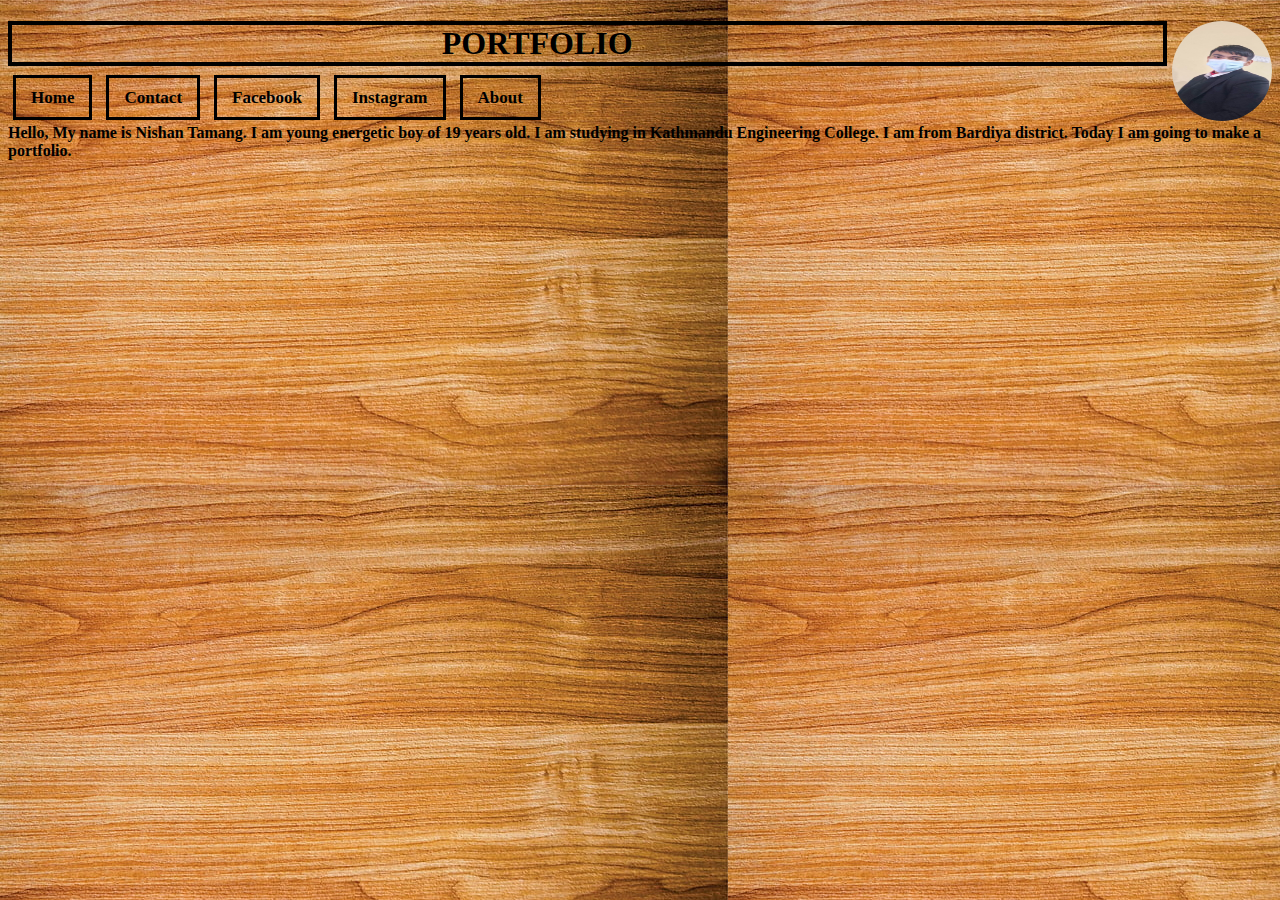
<file: index.html>
<!DOCTYPE html>
<html lang="en">
<head>
    <meta charset="UTF-8">
    <meta name="viewport" content="width=device-width, initial-scale=1.0">
    <title>Nishan</title>
    <link rel="stylesheet" type="text/css" href="style.css">
    </head>
<body>
    <header> <img src="nishan.jpg" alt="nishan Tamang"></header>
    <h1>PORTFOLIO</h1>
    <div class="navbar">
        <a href="index.html">Home</a>
        <a href="contact.html">Contact</a>
        <a href="https://www.facebook.com/nishan.tmg4" target="_blank">Facebook</a>
        <a href="https://www.instagram.com/nishantmg88" target="_blank">Instagram</a>
        <a href="about.html">About</a>
    </div>
    <p>Hello, My name is Nishan Tamang. I am young energetic boy of 19 years old. I am studying in Kathmandu Engineering College. I am from Bardiya district. Today I am going to make a portfolio.</p>
    

</body>
</html>
</file>
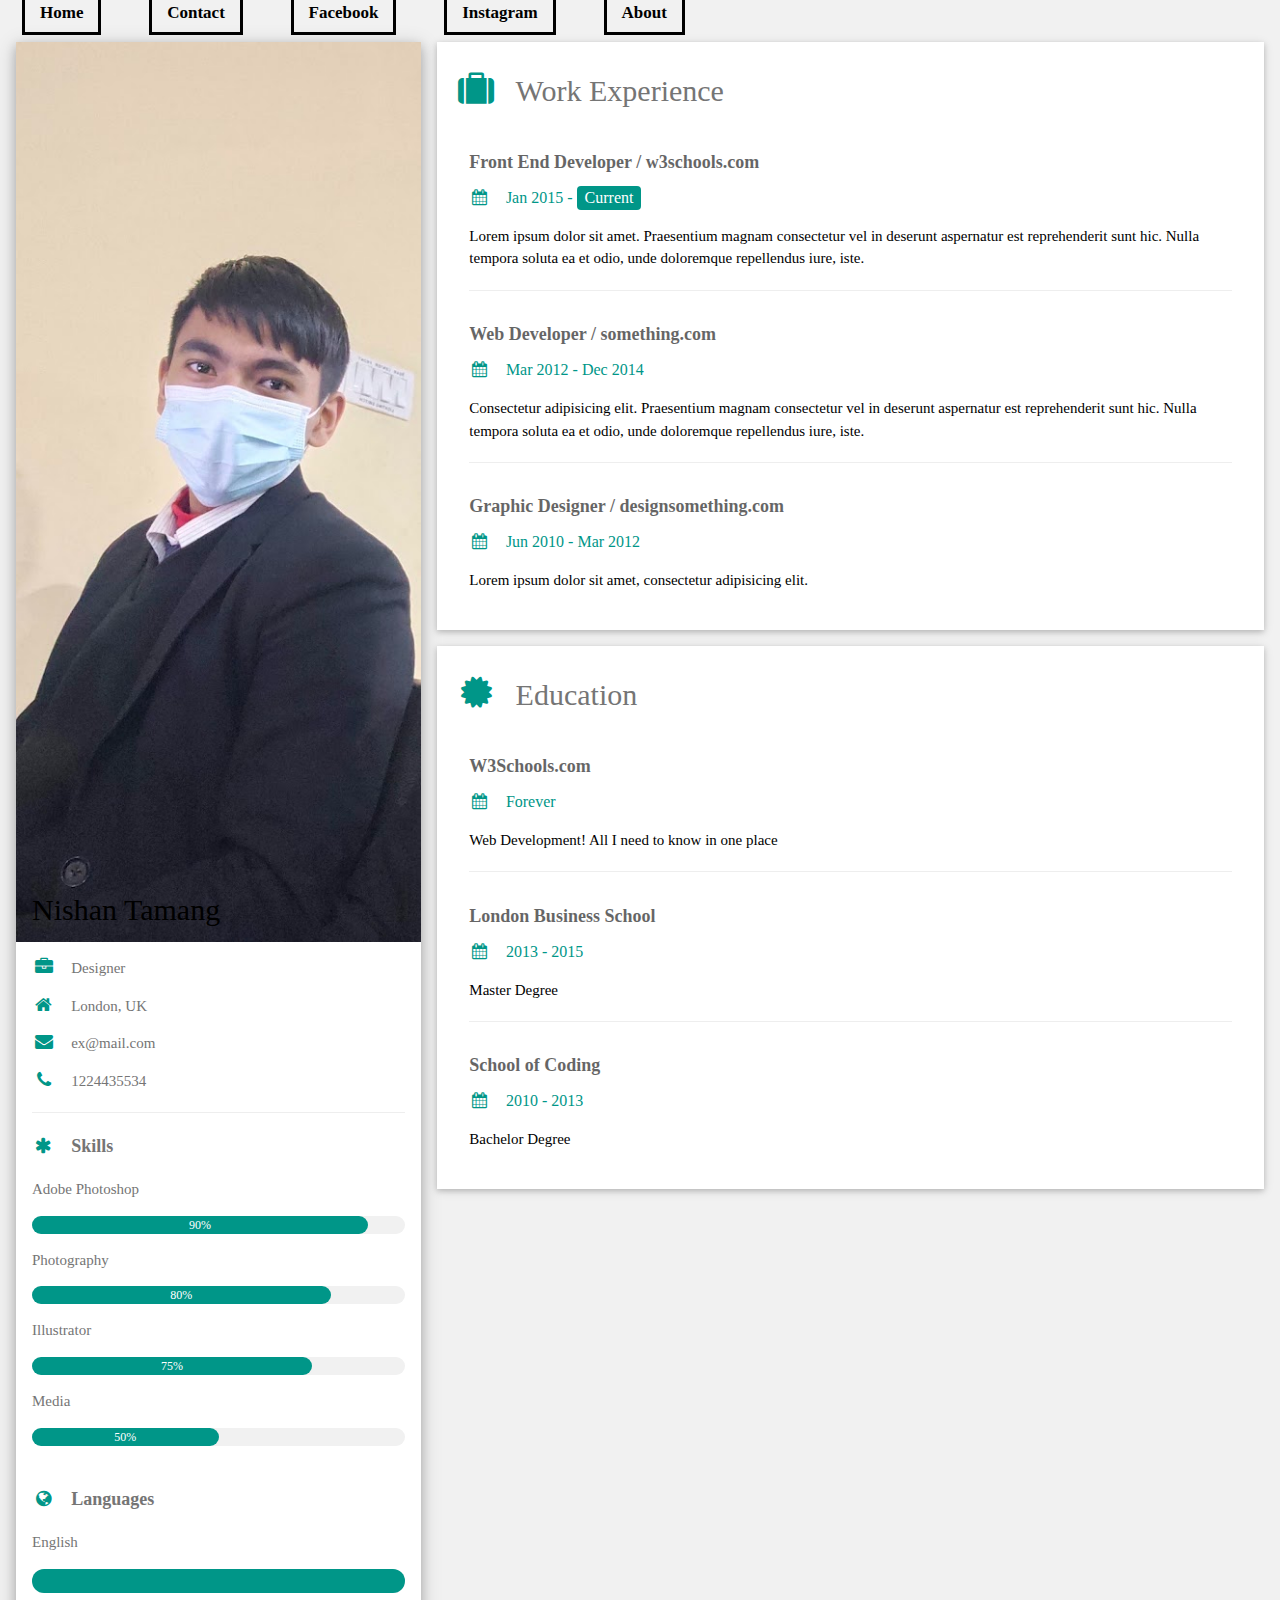
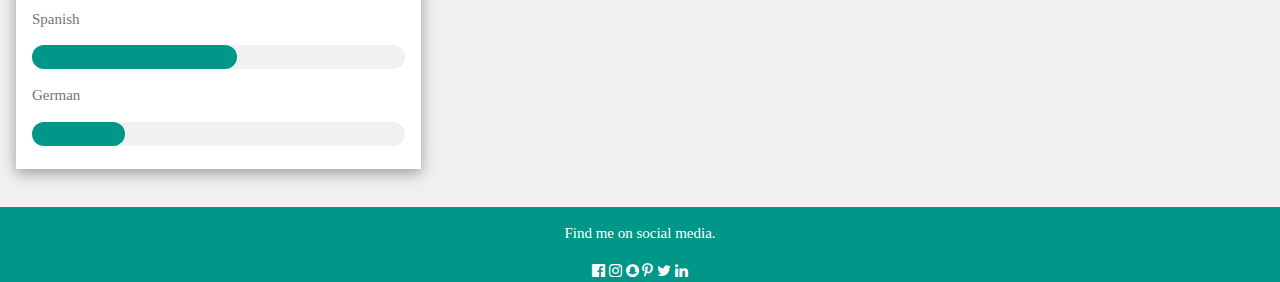
<file: about.html>
<!DOCTYPE html>
<html>
  <head>
    <title>Nishan</title>
    <meta charset="UTF-8">
    <meta name="viewport" content="width=device-width, initial-scale=1">
    <link rel="stylesheet" href="https://www.w3schools.com/w3css/4/w3.css">
    <link rel='stylesheet' href='https://fonts.googleapis.com/css?family=Roboto'>
    <link rel="stylesheet" href="https://cdnjs.cloudflare.com/ajax/libs/font-awesome/4.7.0/css/font-awesome.min.css">
    <style>
        h1{
    border: solid 4px black;
    padding-left: 34%;
    margin-right: 105px;
}
div a{
    text-decoration: none;
    color: black;
    font-weight: bold;
    font-size: 17px;
    padding: 10px 15px 10px 15px;
    border: solid black;
    margin:22px;
    &:hover{
    background-color: yellow;
    color:red;
    }
    
}
    html,body,h1,h2,h3,h4,h5,h6 {font-family: "Times New Roman", sans-serif}
    </style>
  </head>
<body class="w3-light-grey">
    <div class="navbar">
        <a href="index.html">Home</a>
        <a href="contact.html">Contact</a>
        <a href="https://www.facebook.com/nishan.tmg4" target="_blank">Facebook</a>
        <a href="https://www.instagram.com/nishantmg88" target="_blank">Instagram</a>
        <a href="about.html">About</a>
    </div>

<!-- Page Container -->
<div class="w3-content w3-margin-top" style="max-width:1400px;">

  <!-- The Grid -->
  <div class="w3-row-padding">
  
    <!-- Left Column -->
    <div class="w3-third">
    
      <div class="w3-white w3-text-grey w3-card-4">
        <div class="w3-display-container">
          <img src="nishan.jpg" style="width:100%;"alt="Avatar">
          <div class="w3-display-bottomleft w3-container w3-text-black">
            <h2>Nishan Tamang</h2>
          </div>
        </div>
        <div class="w3-container">
          <p><i class="fa fa-briefcase fa-fw w3-margin-right w3-large w3-text-teal"></i>Designer</p>
          <p><i class="fa fa-home fa-fw w3-margin-right w3-large w3-text-teal"></i>London, UK</p>
          <p><i class="fa fa-envelope fa-fw w3-margin-right w3-large w3-text-teal"></i>ex@mail.com</p>
          <p><i class="fa fa-phone fa-fw w3-margin-right w3-large w3-text-teal"></i>1224435534</p>
          <hr>

          <p class="w3-large"><b><i class="fa fa-asterisk fa-fw w3-margin-right w3-text-teal"></i>Skills</b></p>
          <p>Adobe Photoshop</p>
          <div class="w3-light-grey w3-round-xlarge w3-small">
            <div class="w3-container w3-center w3-round-xlarge w3-teal" style="width:90%">90%</div>
          </div>
          <p>Photography</p>
          <div class="w3-light-grey w3-round-xlarge w3-small">
            <div class="w3-container w3-center w3-round-xlarge w3-teal" style="width:80%">
              <div class="w3-center w3-text-white">80%</div>
            </div>
          </div>
          <p>Illustrator</p>
          <div class="w3-light-grey w3-round-xlarge w3-small">
            <div class="w3-container w3-center w3-round-xlarge w3-teal" style="width:75%">75%</div>
          </div>
          <p>Media</p>
          <div class="w3-light-grey w3-round-xlarge w3-small">
            <div class="w3-container w3-center w3-round-xlarge w3-teal" style="width:50%">50%</div>
          </div>
          <br>

          <p class="w3-large w3-text-theme"><b><i class="fa fa-globe fa-fw w3-margin-right w3-text-teal"></i>Languages</b></p>
          <p>English</p>
          <div class="w3-light-grey w3-round-xlarge">
            <div class="w3-round-xlarge w3-teal" style="height:24px;width:100%"></div>
          </div>
          <p>Spanish</p>
          <div class="w3-light-grey w3-round-xlarge">
            <div class="w3-round-xlarge w3-teal" style="height:24px;width:55%"></div>
          </div>
          <p>German</p>
          <div class="w3-light-grey w3-round-xlarge">
            <div class="w3-round-xlarge w3-teal" style="height:24px;width:25%"></div>
          </div>
          <br>
        </div>
      </div><br>

    <!-- End Left Column -->
    </div>

    <!-- Right Column -->
    <div class="w3-twothird">
    
      <div class="w3-container w3-card w3-white w3-margin-bottom">
        <h2 class="w3-text-grey w3-padding-16"><i class="fa fa-suitcase fa-fw w3-margin-right w3-xxlarge w3-text-teal"></i>Work Experience</h2>
        <div class="w3-container">
          <h5 class="w3-opacity"><b>Front End Developer / w3schools.com</b></h5>
          <h6 class="w3-text-teal"><i class="fa fa-calendar fa-fw w3-margin-right"></i>Jan 2015 - <span class="w3-tag w3-teal w3-round">Current</span></h6>
          <p>Lorem ipsum dolor sit amet. Praesentium magnam consectetur vel in deserunt aspernatur est reprehenderit sunt hic. Nulla tempora soluta ea et odio, unde doloremque repellendus iure, iste.</p>
          <hr>
        </div>
        <div class="w3-container">
          <h5 class="w3-opacity"><b>Web Developer / something.com</b></h5>
          <h6 class="w3-text-teal"><i class="fa fa-calendar fa-fw w3-margin-right"></i>Mar 2012 - Dec 2014</h6>
          <p>Consectetur adipisicing elit. Praesentium magnam consectetur vel in deserunt aspernatur est reprehenderit sunt hic. Nulla tempora soluta ea et odio, unde doloremque repellendus iure, iste.</p>
          <hr>
        </div>
        <div class="w3-container">
          <h5 class="w3-opacity"><b>Graphic Designer / designsomething.com</b></h5>
          <h6 class="w3-text-teal"><i class="fa fa-calendar fa-fw w3-margin-right"></i>Jun 2010 - Mar 2012</h6>
          <p>Lorem ipsum dolor sit amet, consectetur adipisicing elit. </p><br>
        </div>
      </div>

      <div class="w3-container w3-card w3-white">
        <h2 class="w3-text-grey w3-padding-16"><i class="fa fa-certificate fa-fw w3-margin-right w3-xxlarge w3-text-teal"></i>Education</h2>
        <div class="w3-container">
          <h5 class="w3-opacity"><b>W3Schools.com</b></h5>
          <h6 class="w3-text-teal"><i class="fa fa-calendar fa-fw w3-margin-right"></i>Forever</h6>
          <p>Web Development! All I need to know in one place</p>
          <hr>
        </div>
        <div class="w3-container">
          <h5 class="w3-opacity"><b>London Business School</b></h5>
          <h6 class="w3-text-teal"><i class="fa fa-calendar fa-fw w3-margin-right"></i>2013 - 2015</h6>
          <p>Master Degree</p>
          <hr>
        </div>
        <div class="w3-container">
          <h5 class="w3-opacity"><b>School of Coding</b></h5>
          <h6 class="w3-text-teal"><i class="fa fa-calendar fa-fw w3-margin-right"></i>2010 - 2013</h6>
          <p>Bachelor Degree</p><br>
        </div>
      </div>

    <!-- End Right Column -->
    </div>
    
  <!-- End Grid -->
  </div>
  
  <!-- End Page Container -->
</div>

<!-- Footer. This section contains an ad for W3Schools Spaces. You can leave it to support us. -->
<footer class="w3-container w3-teal w3-center w3-margin-top">
  <p>Find me on social media.</p>
  <i class="fa fa-facebook-official w3-hover-opacity"></i>
  <i class="fa fa-instagram w3-hover-opacity"></i>
  <i class="fa fa-snapchat w3-hover-opacity"></i>
  <i class="fa fa-pinterest-p w3-hover-opacity"></i>
  <i class="fa fa-twitter w3-hover-opacity"></i>
  <i class="fa fa-linkedin w3-hover-opacity"></i>
 </footer>
</body>
</html>
</file>
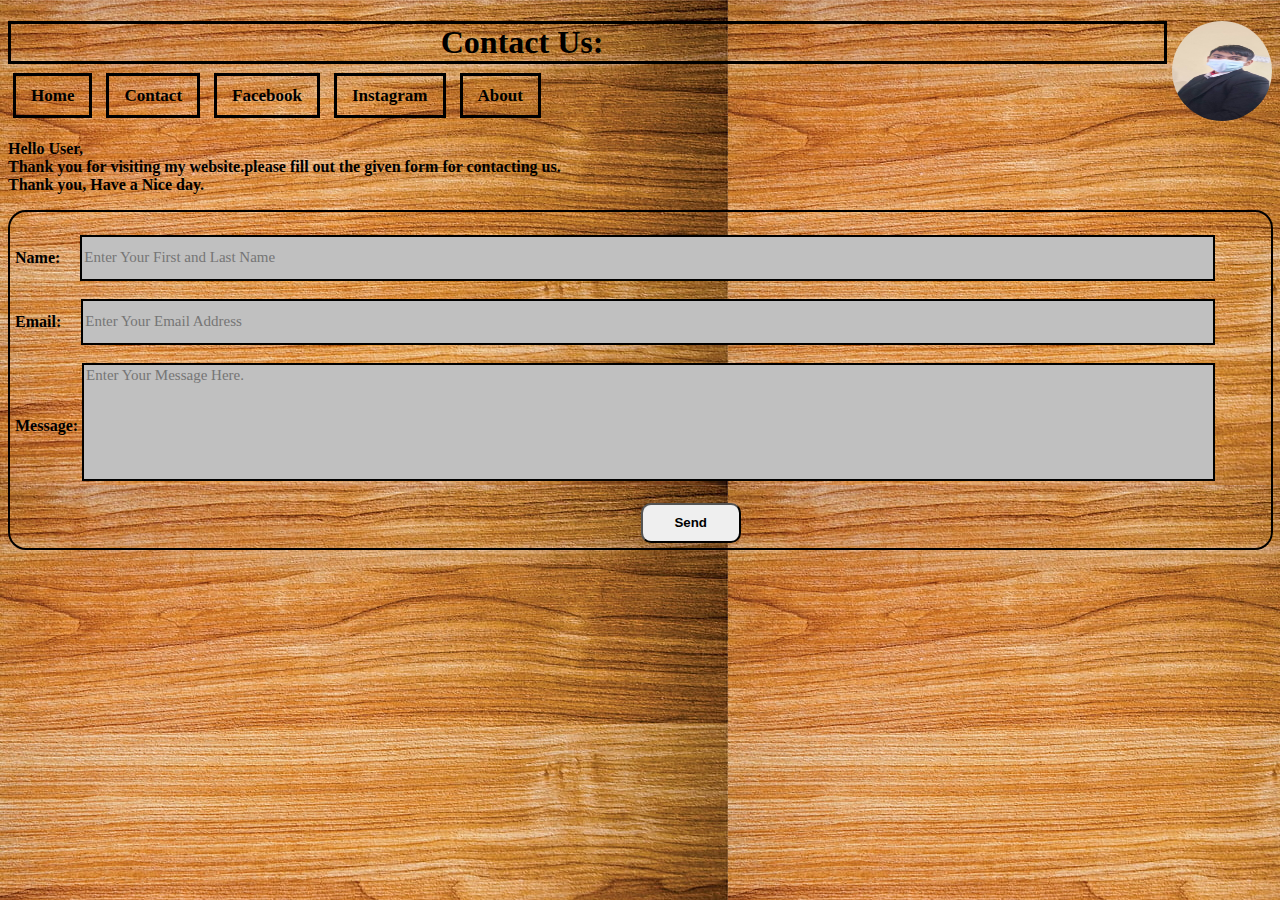
<file: contact.html>
<!DOCTYPE html>
<html lang="en">
<head>
    <meta charset="UTF-8">
    <meta name="viewport" content="width=device-width, initial-scale=1.0">
    <title>Nishan</title>
    <link rel="stylesheet" type="text/css" href="style2.css">
    </head>
<body>
    <header> <img src="nishan.jpg" alt="Nishan Tamang"></header>
    <h1>Contact Us:</h1>
    <div class="navbar">
        <a href="index.html">Home</a>
        <a href="contact.html">Contact</a>
        <a href="https://www.facebook.com/nishan.tmg4" target="_blank">Facebook</a>
        <a href="https://www.instagram.com/nishantmg88" target="_blank">Instagram</a>
        <a href="about.html">About</a>
    </div>
    <p><br><strong>Hello User,</strong><br>Thank you for visiting my website.please fill out the given form for contacting us.<br>Thank you, Have a Nice day.</p>
    
    <form action="https://formspree.io/f/mdkzldzg" method="POST">
        <br>
        <label for="name">Name:</label>
        <input type="text" name="name" placeholder="Enter Your First and Last Name"  required>
        <br><br>
        <label for="email">Email:</label>
        <input type="email" placeholder="Enter Your Email Address" name="_replyto" required>
        <br><br>
        <label for="message">Message:</label>
        <textarea id="message" placeholder="Enter Your Message Here." required></textarea>
        <br><br>
        <button type="submit">Send</button>
</body>
</html>
</file>
<file: style.css>
body{
    background-image:url('op.jpg');
    font-family: 'Times New Roman', Times, serif;
    font-weight: bold;
}
h1{
    border: solid 4px black;
    padding-left: 34%;
    margin-right: 105px;
}
header img{
    float: right;
    width: 100px;
    height: 100px;
    border-radius: 50%;
}
img{
    width:200px;
    height:200px;
    border-radius: 50%;
}
div a{
    text-decoration: none;
    color: black;
    font-weight: bold;
    font-size: 17px;
    padding: 10px 15px 10px 15px;
    border: solid black;
    margin:5px;
    &:hover{
    background-color: yellow;
    color:red;
    }
    
}
</file>
<file: style2.css>
body{
    background-image: url('op.jpg');
    font-family: 'Times New Roman', Times, serif;
    font-weight: bold;
}
header img{
    float: right;
    width: 100px;
    height: 100px;
    border-radius: 50%;
}
form{
    padding: 5px;
    width: 99%;
    border: solid 2px black;
    border-radius: 18px;
}
form input {
    border: solid 2px black;
    outline: none;
    width: 90%;
    height: 40px;
    margin-left: 16px;;
    background-color: silver;
    font-size: 15px;
    font-family: 'Times New Roman', Times, serif;
}
#message {
    width: 89.9%;
    border: solid 2px black;
    resize: none;
    height: 110px;
    background-color: silver;
    margin-bottom:-50px;
    font-size: 15px;
    font-family: 'Times New Roman', Times, serif;
    letter-spacing: 1.5;
    outline: none;
}
div a{
    text-decoration: none;
    color: black;
    font-weight: bold;
    font-size: 17px;
    padding: 10px 15px 10px 15px;
    border: solid black;
    margin:5px;
    &:hover{
    background-color: yellow;
    color:red;
    cursor: pointer;
    }
    
}
h1{
    border: solid 3px black;
    padding-left: 34%;
    margin-right: 105px;
} 
button{
    margin-top: 50px;
    width: 100px;
    height: 40px;
    font-weight: bold;
    border-radius: 10px;
    margin-left:50%;
    &:hover{
        background-color: yellow;
        color: red;
        cursor: pointer;
    }
}
</file>
